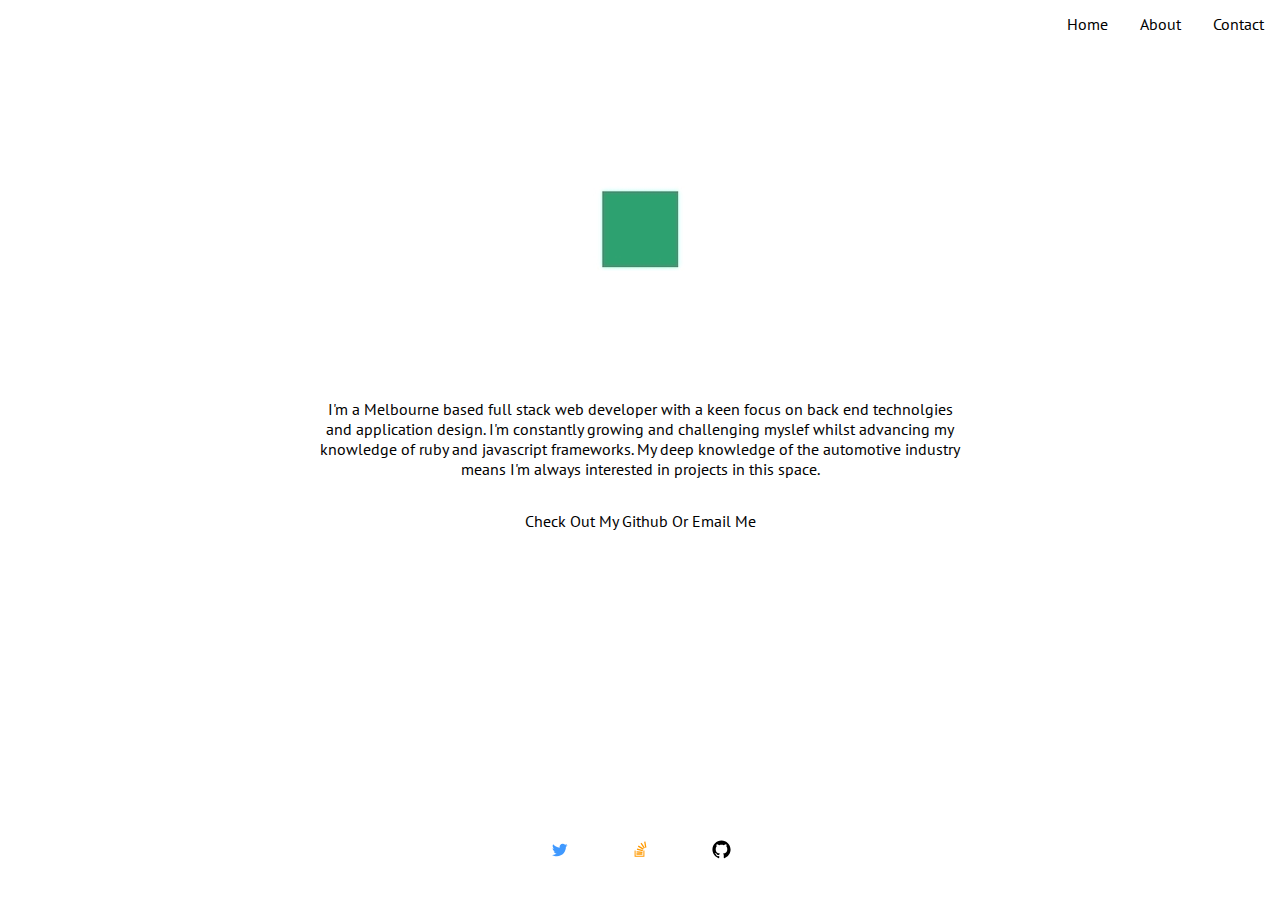
<file: about.html>
<!doctype html>
 <div class = "about"> 
<html>
    
    <head> 
        <title> About Me </title>
        <link rel="stylesheet" href="assets/stylesheet.css">
       
        <style>
        @import url('https://fonts.googleapis.com/css?family=Lato');
        @import url('https://fonts.googleapis.com/css?family=Fjalla+One');
        @import url('https://fonts.googleapis.com/css?family=PT+Sans');
        
        </style>


        <meta name="description" content="I strive everyday to learn more! HTML || CSS || Ruby || Rails || Node.js || React ! " />
        <meta name="keywords" content="Melbourne, Developer, Coder Academy  " />
        <meta name="author" content="metatags generator">
        <meta name="robots" content="index, follow">
        <meta name="revisit-after" content="3 month">
        <title>Andrew Mulhall || Full Stack Web Developer</title>
    </head>

<!-- This is the site navigation -->
<div class="active">
    <div class = "strikethrough" >
        <ul>
            <li><span><a href="/contact.html">Contact</a> </span> </li>
            <li><span> <a href = "/about.html"> About </span> </a> </li>
            <li><span><a href="index.html">Home</a></span></li> 
        </ul>
    </div>
</div>



<div class = "logo1">
<img src = "/img/blockgreen.jpg">
</div>

<div class="aboutmetext">
<p>  I'm a Melbourne based full stack web developer with a keen focus on back end technolgies and application design. I'm constantly growing and challenging myslef whilst advancing my knowledge of ruby and javascript frameworks. My deep knowledge of the automotive industry means I'm always interested in projects in this space. </p>

</div>
<div class="para2">
    <p>Check Out My Github Or <a href="mailto:someone@example.com?Subject=Hello%20again" target="_top">Email Me </a>
    </p>
</div>

<div class = "homepagefooter">
<div class="div">

    

      	<!--Twitter-->
      	<a href="#" class="social twitter" title="Twitter"><svg viewBox="0 0 512 512"><path d="M419.6 168.6c-11.7 5.2-24.2 8.7-37.4 10.2 13.4-8.1 23.8-20.8 28.6-36 -12.6 7.5-26.5 12.9-41.3 15.8 -11.9-12.6-28.8-20.6-47.5-20.6 -42 0-72.9 39.2-63.4 79.9 -54.1-2.7-102.1-28.6-134.2-68 -17 29.2-8.8 67.5 20.1 86.9 -10.7-0.3-20.7-3.3-29.5-8.1 -0.7 30.2 20.9 58.4 52.2 64.6 -9.2 2.5-19.2 3.1-29.4 1.1 8.3 25.9 32.3 44.7 60.8 45.2 -27.4 21.4-61.8 31-96.4 27 28.8 18.5 63 29.2 99.8 29.2 120.8 0 189.1-102.1 185-193.6C399.9 193.1 410.9 181.7 419.6 168.6z"/></svg><!--[if lt IE 9]><em>Twitter</em><![endif]--></a>

      
  
      	<!--Stackoverflow-->
      	<a href="https://stackoverflow.com/users/8586838/andrewmulhall?tab=profile" class="social stackoverflow" title="StackOverflow Profile"><svg viewBox="0 0 512 512"><path d="M294.8 361.2l-122 0.1 0-26 122-0.1L294.8 361.2zM377.2 213.7L356.4 93.5l-25.7 4.5 20.9 120.2L377.2 213.7zM297.8 301.8l-121.4-11.2 -2.4 25.9 121.4 11.2L297.8 301.8zM305.8 267.8l-117.8-31.7 -6.8 25.2 117.8 31.7L305.8 267.8zM321.2 238l-105-62 -13.2 22.4 105 62L321.2 238zM346.9 219.7l-68.7-100.8 -21.5 14.7 68.7 100.8L346.9 219.7zM315.5 275.5v106.5H155.6V275.5h-20.8v126.9h201.5V275.5H315.5z"/></svg><!--[if lt IE 9]><em>StackOverflow</em><![endif]--></a>

      	<!--Github-->
      	<a href="https://github.com/andremull" class="social github" title="GitHub"><svg viewBox="0 0 512 512"><path d="M256 70.7c-102.6 0-185.9 83.2-185.9 185.9 0 82.1 53.3 151.8 127.1 176.4 9.3 1.7 12.3-4 12.3-8.9V389.4c-51.7 11.3-62.5-21.9-62.5-21.9 -8.4-21.5-20.6-27.2-20.6-27.2 -16.9-11.5 1.3-11.3 1.3-11.3 18.7 1.3 28.5 19.2 28.5 19.2 16.6 28.4 43.5 20.2 54.1 15.4 1.7-12 6.5-20.2 11.8-24.9 -41.3-4.7-84.7-20.6-84.7-91.9 0-20.3 7.3-36.9 19.2-49.9 -1.9-4.7-8.3-23.6 1.8-49.2 0 0 15.6-5 51.1 19.1 14.8-4.1 30.7-6.2 46.5-6.3 15.8 0.1 31.7 2.1 46.6 6.3 35.5-24 51.1-19.1 51.1-19.1 10.1 25.6 3.8 44.5 1.8 49.2 11.9 13 19.1 29.6 19.1 49.9 0 71.4-43.5 87.1-84.9 91.7 6.7 5.8 12.8 17.1 12.8 34.4 0 24.9 0 44.9 0 51 0 4.9 3 10.7 12.4 8.9 73.8-24.6 127-94.3 127-176.4C441.9 153.9 358.6 70.7 256 70.7z"/></svg><!--[if lt IE 9]><em>GitHub</em><![endif]--></a>   
</div>

</div>


<!-- <div class="aboutmeimage">
        <img src = "/img/head.jpg" >
</div> -->




</html>
</div>
</file>
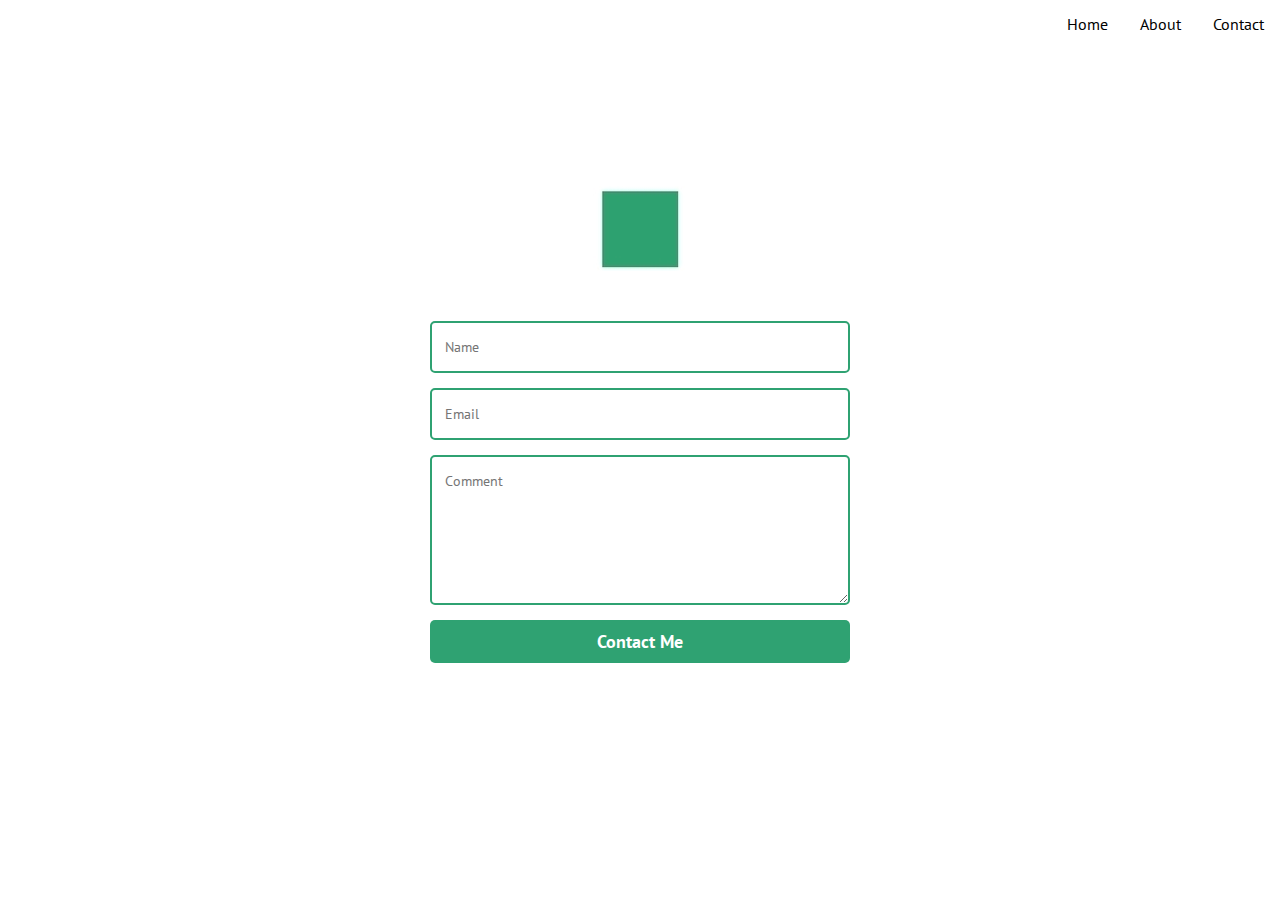
<file: contact.html>
<!doctype html>
 <div class = "about"> 
<html>
    
    <head> 
        <title> Contact Me </title>
        <link rel="stylesheet" href="assets/stylesheet.css">
         <link rel="stylesheet" href="assets/form.css">
        <style>
        @import url('https://fonts.googleapis.com/css?family=Lato');
        @import url('https://fonts.googleapis.com/css?family=Fjalla+One');
        @import url('https://fonts.googleapis.com/css?family=PT+Sans');
        
    </style>

    <meta name="description" content="I strive everyday to learn more! HTML || CSS || Ruby || Rails || Node.js || React ! " />
    <meta name="keywords" content="Melbourne, Developer, Coder Academy  " />
    <meta name="author" content="metatags generator">
    <meta name="robots" content="index, follow">
    <meta name="revisit-after" content="3 month">
    <title>Andrew Mulhall || Full Stack Web Developer</title>

    </head>


<!-- This is the site navigation -->
<div class="active">
    <div class = "strikethrough" >
        <ul>
            <li><span><a href="/contact.html">Contact</a> </span> </li>
            <li><span> <a href = "/about.html"> About </span> </a> </li>
            <li><span><a href="index.html">Home</a></span></li> 
        </ul>
    </div>
</div>

<div class = "logo1">
<img src = "/img/blockgreen.jpg">
</div>

<body>

  <form method="POST" action="http://formspree.io/andrewmulhall00@gmail.com">      
  <input name="name" type="text" class="feedback-input" placeholder="Name" />   
  <input name="email" type="text" class="feedback-input" placeholder="Email" />
  <textarea name="text" class="feedback-input" placeholder="Comment"></textarea>
  <input type="submit" value="Contact Me"/>
</form>



                      
                        	





</body>

</html>
</div>
</file>
<file: assets/stylesheet.css>
html {
    /* font-family: 'Fjalla One', sans-serif; */
    font-family: 'Lato', sans-serif;
    /* background-color: white; */
    font-family: 'PT Sans', sans-serif;
    
}

 .flexbox {
  width:100%;
  padding:0% 0;
  margin:0;
  display: flex;
  flex-direction:row;
  justify-content:center;
  align-item:center;
  text-align:center;
  background-color: white;
  color: black;
  font-size: 1.5em;
  height: 100%;
  min-height:400px;
} 

body, html {
    margin: 0;
    padding: 0;
} 

video {
    position: absolute;
    /* margin:0 auto; */
    float:right;
    transform: translate (-50%, -50%);
    min-width:50%;
    min-height: 50%;  
    width: auto;
    height: auto;
    z-index: 1; 
}

.text {
    z-index:2;
    position: relative;
    color: black;   
    text-align: center;
    margin: 0 auto;
    text-shadow: 0 1px 2px rgba(0,0,0,.20);
}

h1 {
    color: white;
    text-align: center;
    margin: 0 auto;
    /* background: black;  */
    opacity: 0.5;
    text-shadow: 0 1px 2px rgba(0,0,0,.20);   
}

 h2 {
    display: block;
    color: black;
    margin: 0 auto;
    text-align: center;
     padding-top: 50px;
    padding-bottom: 50px; 
    margin: 10px;
    text-shadow: 0 1px 2px rgba(0,0,0,.20);
} 

h3 {
    color: black;
     margin: 0 auto;
    text-align: center;
    padding-top:10px;
}

.intro{
    opacity: 90%;
    padding: 50px 0 0 50px;
    text-align: center;
}

.aboutmetext{
    text-align: center;
    padding-top: 8em;
    margin: 0 2em 0 2em;
   
    
}

.para2
{
    text-align: center;
    padding-top: 2em;
    margin: 0 2em 0 2em;
}

.abouthead{
    text-align: center;
}

/* form {
    margin: 0 auto;
    align: center;
    padding-left: 550px;
    color:white;
    max-width:100%; */

/* } */

/* .logo {
    position: relative;
    z-index:3;
    padding-top:50px;
    opacity:0.5;
} */


p {
    color:black;
    max-width: 650px;
    margin: 0 auto; 
     padding-top:0px; 
}

a {
    text-decoration: none;
    color:black;
}

ul {
    list-style-type: none;
    margin: 0;
    padding: 0;
    overflow: hidden;
    background-color:white;
    color:black;
    
}

li {
      float: right; 
    
}

.homepagefooter {
    position: absolute;
    bottom: 0;
    margin: auto ;
    width: 100%;
}

li a {
    display: block;
    color:black;
    text-align: center;
    padding: 14px 16px;
    text-decoration: none;
    
}



li a:hover {
    background-color: white;
}
.active {
    background-color: #4CAF50;
}

img {
    display:block;
    margin: 0 auto;
    padding-top: 100px;
}

footer {
    z-index: 4;
    color: white;
    background-color: grey;

}

<style type="text/css">
  .form-style-2{
      width:600px;
      max-width: 600px;
      padding: 20px 12px 10px 20px;
      font: 10px ;
      height: 100px;
      min-height:600px;
  }
  .form-style-2-heading{
      font-weight: bold;
      font-style: italic;
      /*border-bottom: 2px solid #ddd;*/
      margin-bottom: 10px;
      font-size: 1em;
      padding-bottom: 3px;
      color:white;
  }
  .form-style-2 label{
      display: block;
      margin: 0px 0px 10px 0px;
  }
  .form-style-2 label > span{
      width: 250px;
      font-weight: bold;
      float: left;
      padding-top: 3px;
      padding-right: 3px;
  }
  .form-style-2 span.required{
      color:red;
  }
 
  .form-style-2 input.input-field{
      width: 60%;
      
  }
  
  .form-style-2 input.input-field, 
  .form-style-2 .tel-number-field, 
  .form-style-2 .textarea-field, 
   .form-style-2 .select-field{
      box-sizing: border-box;
      -webkit-box-sizing: border-box;
      -moz-box-sizing: border-box;
      border: 1px solid #C2C2C2;
      box-shadow: 1px 1px 4px #EBEBEB;
      -moz-box-shadow: 1px 1px 4px #EBEBEB;
      -webkit-box-shadow: 1px 1px 4px #EBEBEB;
      border-radius: 3px;
      -webkit-border-radius: 3px;
      -moz-border-radius: 3px;
      padding: 3px;
      outline: none;
  }
  .form-style-2 .input-field:focus, 
  .form-style-2 .tel-number-field:focus, 
  .form-style-2 .textarea-field:focus,  
  .form-style-2 .select-field:focus{
      border: 1px solid #0C0;
  }
  .form-style-2 .textarea-field{
      height:100px;
      width: 55%;
  }
  .form-style-2 input[type=submit],
  .form-style-2 input[type=button]{
      border: none;
      padding: 8px 15px 8px 15px;
      background: grey;
      color: #e0e0e0;
      /* box-shadow: 1px 1px 4px #DADADA;
      -moz-box-shadow: 1px 1px 4px #DADADA;
      -webkit-box-shadow: 1px 1px 4px #DADADA; */
      border-radius: 3px;
      -webkit-border-radius: 3px;
      -moz-border-radius: 3px;
  }
  .form-style-2 input[type=submit]:hover,
  .form-style-2 input[type=button]:hover{
      background: black;
      color: #e0e0e0;
  }
  </style>
  hr { 
    display: block;
    margin-top: 0.5em;
    margin-bottom: 0.5em;
    margin-left: auto;
    margin-right: auto;
    border-style: inset;
    border-width: 1px;
  }

  .form-style-2 {
      align-content: center;
      margin: 0 auto;
  }

  span {
      color:black;
      margin: 0 auto;
      padding-bottom:10px;
  }

  .div {
  width:100%;
  padding:0% 0;
  padding-bottom:10px;
  margin:0;
  display: flex;
  flex-direction:row;
  justify-content:center;
  align-item:center;
  text-align:center;
  background-color: white;
  color: white;
  font-size: 1.5em;
  
}


.social{
  display : inline-block;
  width : 25px;
  height : 25px;
  padding : 8px;
  border-radius:100%;
  background-color : white;
  margin:20px;
  transition: all 0.5s ease-in-out;
}
.social svg{
  transition: transform 0.5s ease-out;
}
.social:hover{
  border-radius:10%;
  transform: rotate(405deg);
}
.social:hover svg{
  transform: rotate(315deg);
}

.facebook{
		fill: #3b5998;
}
.facebook:hover{
    fill:white;
		background: #3b5998;
}

.twitter{
	fill: #4099FF;
}
.twitter:hover{
  fill:white;
	background:black;
}
.googleplus{
	fill: #d34836;
}

.googleplus:hover{
  fill:white;
	background:#d34836;
}
.stackoverflow{
	fill:#FF9900;
}
.stackoverflow:hover{
  fill:white;
	background: black;
}

.github{
  fill:black;
}
.github:hover{
  fill:white;
	background:black;
}


span {
  position: relative;
  display: block;
  cursor: pointer;
}

.strikethrough
span:before, span:after {
  content: '';
  position: absolute;
  width: 0%;
  height: 1px;
  top: 50%;
  margin-top: -0.5px;
  background: #fff;
}

span:before {
  left: -2.5px;
}
span:after {
  right: 2.5px;
  background: black;
  transition: width 0.8s cubic-bezier(0.22, 0.61, 0.36, 1);
}

span:hover:before {
  background: black;
  width: 100%;
  transition: width 0.5s cubic-bezier(0.22, 0.61, 0.36, 1);
}

span:hover:after {
  background: transparent;
  width: 100%;
  transition: 0s;
}
</file>
<file: assets/form.css>
@import url(https://fonts.googleapis.com/css?family=Montserrat:400,700);

body { background:white; }
form { max-width:420px; margin:50px auto; }

.feedback-input {
  color:white;
  font-family: 'PT Sans', sans-serif;
  font-weight:500;
  font-size: 14px;
  border-radius: 5px;
  line-height: 22px;
  background-color: transparent;
  border:2px solid #2fa272;
  transition: all 0.3s;
  padding: 13px;
  margin-bottom: 15px;
  width:100%;
  box-sizing: border-box;
  outline:0;
}

.feedback-input:focus { border:2px solid #2fa272; }

textarea {
  height: 150px;
  line-height: 150%;
  resize:vertical;
}

[type="submit"] {
  font-family: 'PT Sans', sans-serif;
  width: 100%;
  background:#2fa272;
  border-radius:5px;
  border:0;
  cursor:pointer;
  color:white;
  font-size:18px;
  padding-top:10px;
  padding-bottom:10px;
  transition: all 0.3s;
  margin-top:-4px;
  font-weight:700;
}
[type="submit"]:hover { background:#2fa272; }
</file>
